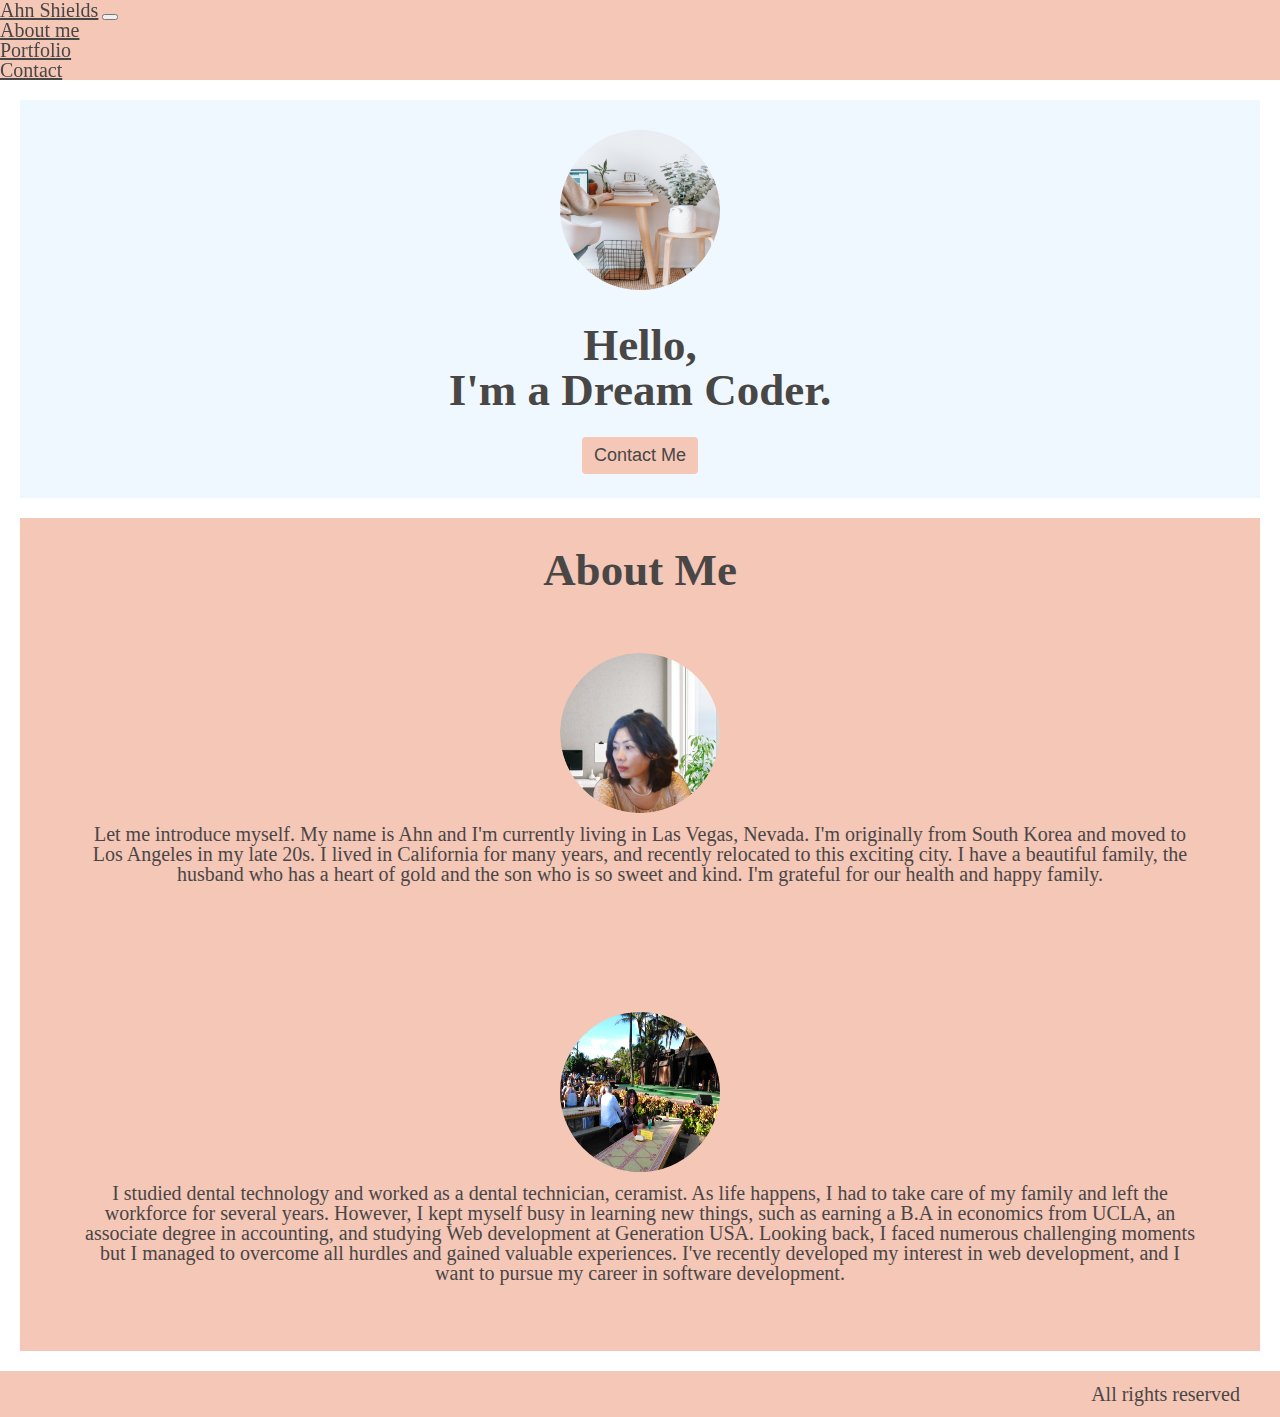
<file: index.html>
<!DOCTYPE html>
<html lang="en">
<head>
    <meta charset="UTF-8">
    <meta http-equiv="X-UA-Compatible" content="IE=edge">
    <meta name="viewport" content="width=device-width, initial-scale=1.0">    
    <title>About Me</title>

    <!--  Bootstrap -->
    <link href="https://cdn.jsdelivr.net/npm/bootstrap@5.1.3/dist/css/bootstrap.min.css" rel="stylesheet" integrity="sha384-1BmE4kWBq78iYhFldvKuhfTAU6auU8tT94WrHftjDbrCEXSU1oBoqyl2QvZ6jIW3" crossorigin="anonymous"> 
    
    <link rel="stylesheet" href="./reset.css">
    <link rel="stylesheet" href="./style.css">  
    <link rel="icon" type="" href="./images/seedling-solid.svg" />      
    <link rel="stylesheet" href="https://use.fontawesome.com/releases/v5.15.4/css/all.css" integrity="sha384-DyZ88mC6Up2uqS4h/KRgHuoeGwBcD4Ng9SiP4dIRy0EXTlnuz47vAwmeGwVChigm" crossorigin="anonymous">
</head>

<body>
    <!-- Navbar  -->
    <nav class="navbar navbar-expand-lg navbar-light">
        <div class="container-fluid">
          <a class="navbar-brand" href="#"><i class="fas fa-seedling"></i> Ahn Shields</a>
          <button class="navbar-toggler" type="button" data-bs-toggle="collapse" data-bs-target="#navbarNavDropdown" aria-controls="navbarNavDropdown" aria-expanded="false" aria-label="Toggle navigation">
            <span class="navbar-toggler-icon"></span>
          </button>
          <div class="collapse navbar-collapse" id="navbarNavDropdown">
            <ul class="navbar-nav">
              <li class="nav-item">
                <a class="nav-link active" aria-current="page" href="./index.html">About me</a>
              </li>
              <li class="nav-item">
                <a class="nav-link" href="./portfolio.html">Portfolio</a>
              </li>
              <li class="nav-item">
                <a class="nav-link" href="./contact.html">Contact</a>
              </li>          
            </ul>
          </div>
        </div>
    </nav>

    <!-- Home -->
    <section id="home" class="section">
        <div class="home__container">
        <img src="./images/home_image.jpg" alt="" class="home__avatar">
        <h1>Hello, <br />I'm a Dream Coder.</h1>    
        <a href="./contact.html"><button class="home__contact">Contact Me</button></a>
    </div>
    </section>    

    <!-- About me -->
    <section id="about" class="section">
        <div class="about__container">
            <h1 class="about__title">About Me</h1>
            <div class="about__text">
                    <img src="./images/my_image1.png" class="about__avatar" alt="Ahn is gazing at something">
                    <p>Let me introduce myself. My name is Ahn and I'm currently living in Las Vegas, Nevada. I'm originally from South Korea and moved to Los Angeles in my late 20s. I lived in California for many years, and recently relocated to this exciting city. I have a beautiful family, the husband who has a heart of gold and the son who is so sweet and kind. I'm grateful for our health and happy family.</p>
            </div>
            <div class="about__text">
                <img src="./images/my_image2.jpg" class="about__avatar" alt="Ahn is sitting on the bench in outdoor restaurant in Hawaii">
                    <p>I studied dental technology and worked as a dental technician, ceramist. As life happens, I had to take care of my family and left the workforce for several years. However, I kept myself busy in learning new things, such as earning a B.A in economics from UCLA, an associate degree in accounting, and studying Web development at Generation USA. Looking back, I faced numerous challenging moments but I managed to overcome all hurdles and gained valuable experiences. I've recently developed my interest in web development, and I want to pursue my career in software development.</p>                    
            </div>
        </div> 
    </section>

    <!-- Footer -->
    <section id="footer">        
        <div class="contact__links">
            <a href="#" target="_blank">
                <i class="fab fa-github"></i>
            </a>
            <a href="#" target="_blank">
                <i class="fab fa-linkedin"></i>
            </a>
        </div>         
        <p><i class="fas fa-seedling"></i> All rights reserved</p>
    </section>

    <!--  No HTML below this line  -->
    <script src="https://cdn.jsdelivr.net/npm/bootstrap@5.1.3/dist/js/bootstrap.bundle.min.js" integrity="sha384-ka7Sk0Gln4gmtz2MlQnikT1wXgYsOg+OMhuP+IlRH9sENBO0LRn5q+8nbTov4+1p" crossorigin="anonymous"></script>    
</body>
</html>
</file>
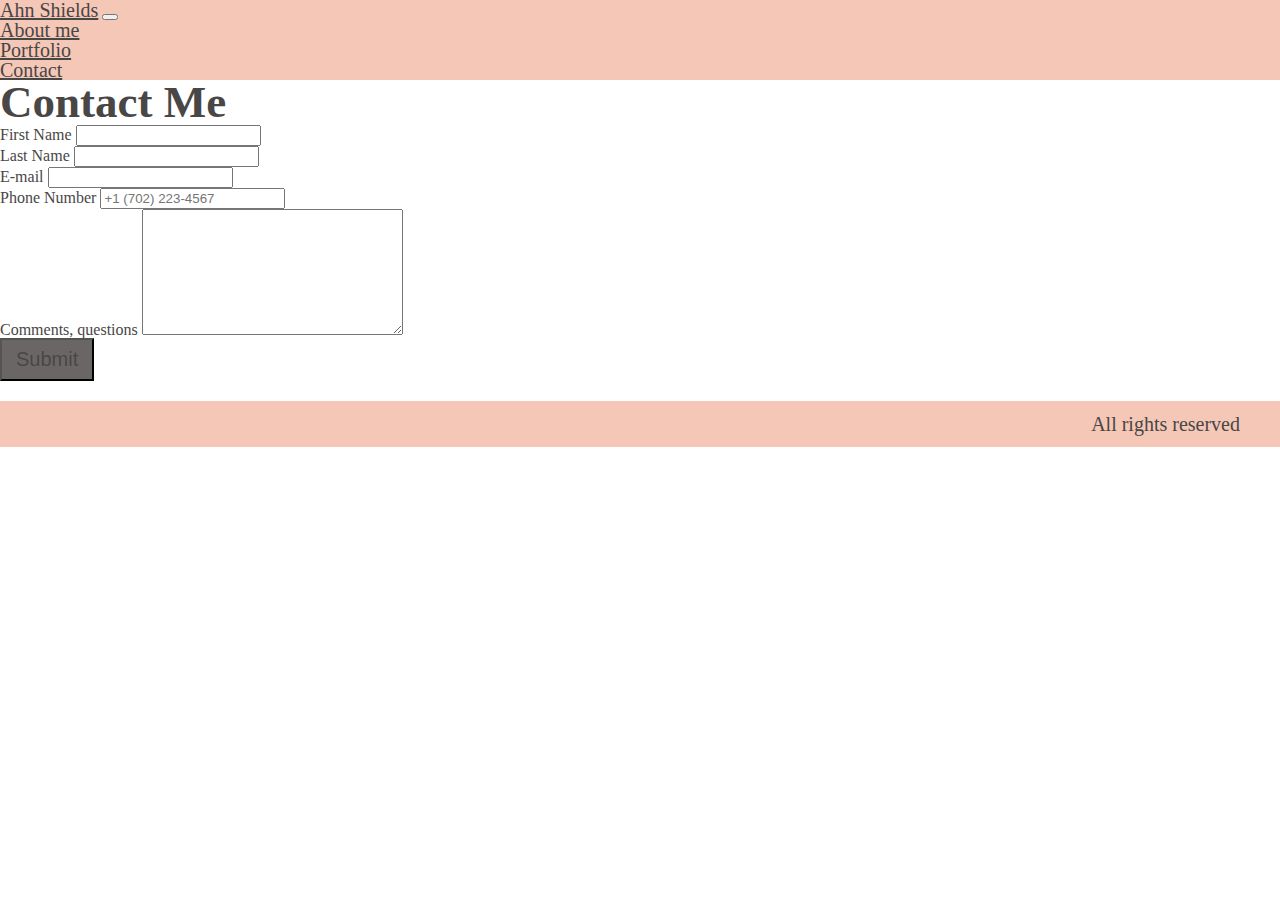
<file: contact.html>
<!DOCTYPE html>
<html lang="en">
<head>
    <meta charset="UTF-8">
    <meta http-equiv="X-UA-Compatible" content="IE=edge">
    <meta name="viewport" content="width=device-width, initial-scale=1.0">
    <title>Contact</title>    

    <!--  Bootstrap -->
    <link href="https://cdn.jsdelivr.net/npm/bootstrap@5.1.3/dist/css/bootstrap.min.css" rel="stylesheet" integrity="sha384-1BmE4kWBq78iYhFldvKuhfTAU6auU8tT94WrHftjDbrCEXSU1oBoqyl2QvZ6jIW3" crossorigin="anonymous">
    
    <link rel="stylesheet" href="./reset.css">
    <link rel="stylesheet" href="./style.css">
    <link rel="icon" href="./images/seedling-solid.svg">
    <link rel="stylesheet" href="https://use.fontawesome.com/releases/v5.15.4/css/all.css" integrity="sha384-DyZ88mC6Up2uqS4h/KRgHuoeGwBcD4Ng9SiP4dIRy0EXTlnuz47vAwmeGwVChigm" crossorigin="anonymous">
</head>

<body>
    <!-- Navbar -->
    <nav class="navbar navbar-expand-lg navbar-light">
        <div class="container-fluid">
          <a class="navbar-brand" href="#"><i class="fas fa-seedling"></i> Ahn Shields</a>
          <button class="navbar-toggler" type="button" data-bs-toggle="collapse" data-bs-target="#navbarNavDropdown" aria-controls="navbarNavDropdown" aria-expanded="false" aria-label="Toggle navigation">
            <span class="navbar-toggler-icon"></span>
          </button>
          <div class="collapse navbar-collapse" id="navbarNavDropdown">
            <ul class="navbar-nav">
              <li class="nav-item">
                <a class="nav-link active" aria-current="page" href="./index.html">About me</a>
              </li>
              <li class="nav-item">
                <a class="nav-link" href="./portfolio.html">Portfolio</a>
              </li>
              <li class="nav-item">
                <a class="nav-link active" aria-current="page" href="./contact.html">Contact</a>
              </li>          
            </ul>
          </div>
        </div>
    </nav>

    <!-- Contact form -->
    <section class="container mt-5">        
        <h1 class="mx-auto mb-5" style="width: 280px;">Contact Me</h1>
        <form class="row border mx-auto g-3 h5" style="width: 70%;">
            <div class="col-md-6 py-md-5">
                <label for="firstName" class="form-label ">First Name</label>
                <input type="text" class="form-control" id="firstName" required>
            </div>
            <div class="col-md-6 py-md-5">
                <label for="lastName" class="form-label">Last Name</label>
                <input type="text" class="form-control" id="lastName" required>
            </div>
            <div class="col-md-7 py-md-2">
                <label for="emailInfo" class="form-label">E-mail</label>
                <input type="email" class="form-control" id="emailInfo" required>
            </div>
            <div class="col-md-5 py-md-2">
                <label for="phoneNumber" class="form-label">Phone Number</label>
                <input type="text" class="form-control" id="phoneNumber" placeholder="+1 (702) 223-4567">
            </div>
            <div class="col-md-12 py-md-2">
                <label for="comments" class="form-label">Comments, questions</label>
                <textarea class="form-control" id="comments" cols="30" rows="8" class="form-control" required></textarea>
            </div>
            <div class="col-md-12 pb-md-5">
                <button type="submit" class="btn btn-secondary mb-5">Submit</button>
            </div>
        </form>               
    </section>                         

        <!-- Footer -->
    <section id="footer">        
        <div class="contact__links">
            <a href="#" target="_blank">
                <i class="fab fa-github"></i>
            </a>
            <a href="#" target="_blank">
                <i class="fab fa-linkedin"></i>
            </a>
        </div>         
        <p><i class="fas fa-seedling"></i> All rights reserved</p>
    </section>

    <!--  No HTML below this line  -->
    <script src="https://cdn.jsdelivr.net/npm/bootstrap@5.1.3/dist/js/bootstrap.bundle.min.js" integrity="sha384-ka7Sk0Gln4gmtz2MlQnikT1wXgYsOg+OMhuP+IlRH9sENBO0LRn5q+8nbTov4+1p" crossorigin="anonymous"></script>    
</body>
</html>
</file>
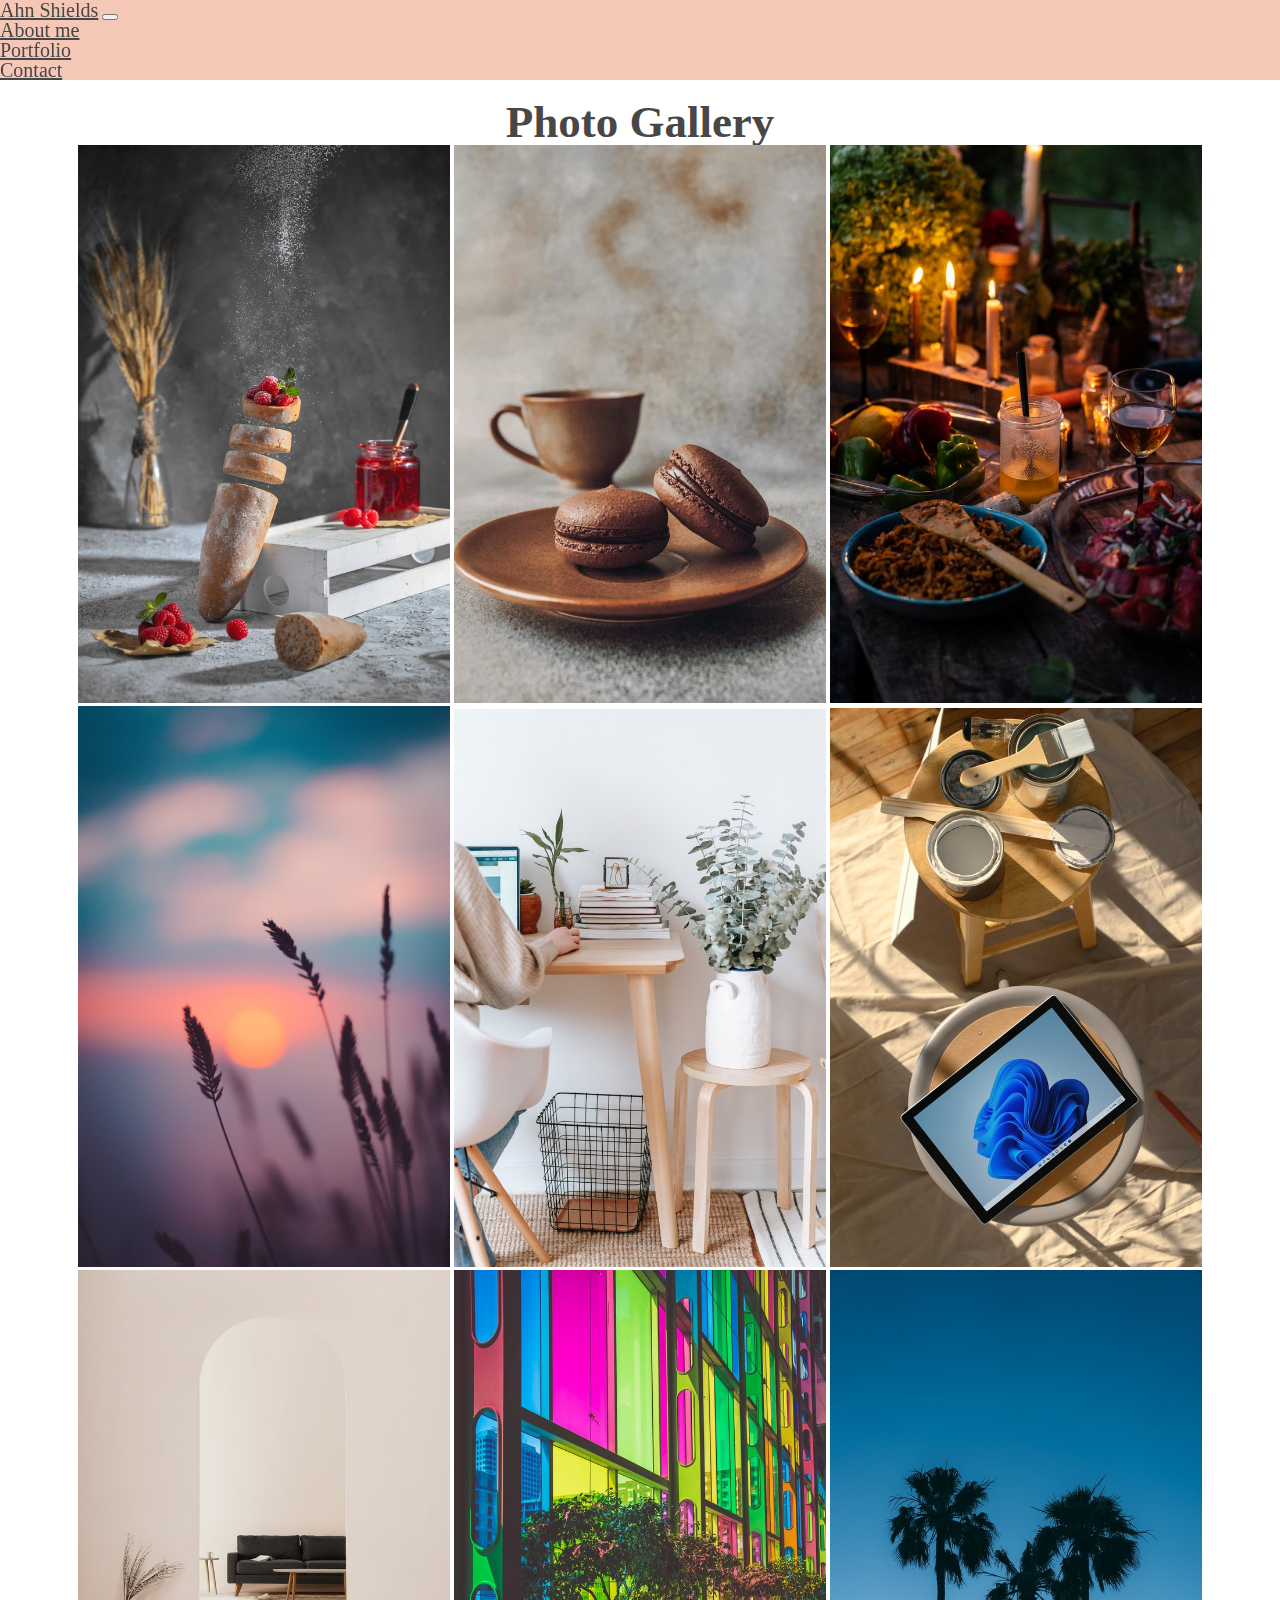
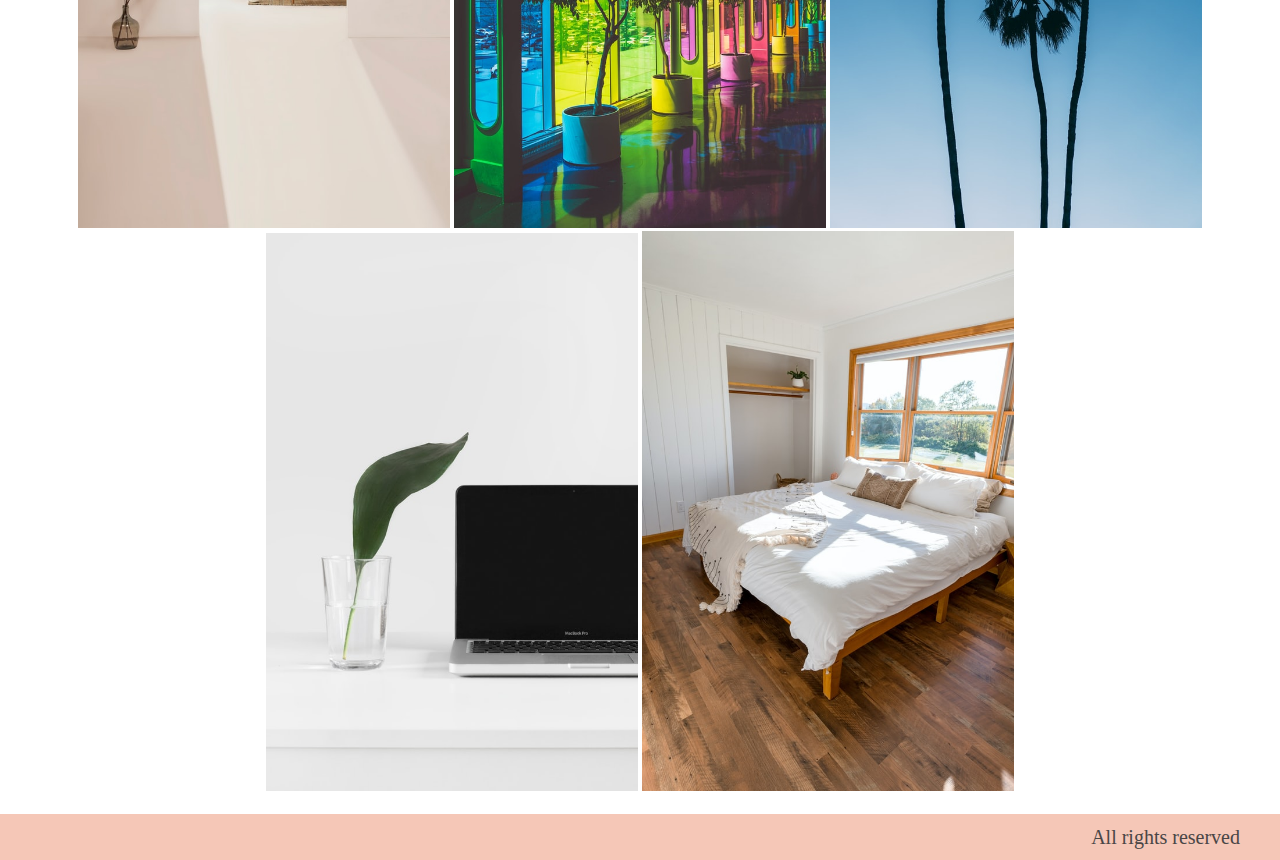
<file: portfolio.html>
<!DOCTYPE html>
<html lang="en">
<head>
    <meta charset="UTF-8">
    <meta http-equiv="X-UA-Compatible" content="IE=edge">
    <meta name="viewport" content="width=device-width, initial-scale=1.0">
    <title>Portfolio</title>    

    <!--  Bootstrap -->
    <link href="https://cdn.jsdelivr.net/npm/bootstrap@5.1.3/dist/css/bootstrap.min.css" rel="stylesheet" integrity="sha384-1BmE4kWBq78iYhFldvKuhfTAU6auU8tT94WrHftjDbrCEXSU1oBoqyl2QvZ6jIW3" crossorigin="anonymous">
    
    <link rel="stylesheet" href="./reset.css">
    <link rel="stylesheet" href="./style.css">
    <link rel="icon" href="./images/seedling-solid.svg">
    <link rel="stylesheet" href="https://use.fontawesome.com/releases/v5.15.4/css/all.css" integrity="sha384-DyZ88mC6Up2uqS4h/KRgHuoeGwBcD4Ng9SiP4dIRy0EXTlnuz47vAwmeGwVChigm" crossorigin="anonymous">
</head>

<body>
    <!-- Navbar -->
    <nav class="navbar navbar-expand-lg navbar-light">
        <div class="container-fluid">
          <a class="navbar-brand" href="#"><i class="fas fa-seedling"></i> Ahn Shields</a>
          <button class="navbar-toggler" type="button" data-bs-toggle="collapse" data-bs-target="#navbarNavDropdown" aria-controls="navbarNavDropdown" aria-expanded="false" aria-label="Toggle navigation">
            <span class="navbar-toggler-icon"></span>
          </button>
          <div class="collapse navbar-collapse" id="navbarNavDropdown">
            <ul class="navbar-nav">
              <li class="nav-item">
                <a class="nav-link active" aria-current="page" href="./index.html">About me</a>
              </li>
              <li class="nav-item">
                <a class="nav-link active" aria-current="page" href="./portfolio.html">Portfolio</a>
              </li>
              <li class="nav-item">
                <a class="nav-link" href="./contact.html">Contact</a>
              </li>          
            </ul>
          </div>
        </div>
    </nav>

    <!-- Portfolio -->
     <section id="portfolio" class="section"> 
        <h1 class="mb-4">Photo Gallery</h1>
        <div class="images d-md-inline-flex flex-wrap justify-content-evenly">          
            <img src="./images/image1.jpg" class="portfolio__img mx-1 my-2" alt="">
            <img src="./images/image2.jpg" class="portfolio__img mx-1 my-2" alt="">
            <img src="./images/image3.jpg" class="portfolio__img mx-1 my-2" alt="">          
            <img src="./images/image4.jpg" class="portfolio__img mx-1 my-2" alt="">                   
            <img src="./images/home_image.jpg" class="portfolio__img mx-1 my-2" alt="">
            <img src="./images/image6.jpg" class="portfolio__img mx-1 my-2" alt="">          
            <img src="./images/image7.jpg" class="portfolio__img mx-1 my-2" alt="">
            <img src="./images/image8.jpg" class="portfolio__img mx-1 my-2" alt="">                   
            <img src="./images/image9.jpg" class="portfolio__img mx-1 my-2" alt="">
            <img src="./images/image10.jpg" class="portfolio__img mx-1 my-2" alt="">
            <img src="./images/image11.jpg" class="portfolio__img mx-1 my-2" alt="">          
        </div>
    </section>
        
    <!-- Footer -->
    <section id="footer">        
        <div class="contact__links">
            <a href="#" target="_blank">
                <i class="fab fa-github"></i>
            </a>
            <a href="#" target="_blank">
                <i class="fab fa-linkedin"></i>
            </a>
        </div>         
        <p><i class="fas fa-seedling"></i> All rights reserved</p>
    </section>

    <!--  No HTML below this line  -->
    <script src="https://cdn.jsdelivr.net/npm/bootstrap@5.1.3/dist/js/bootstrap.bundle.min.js" integrity="sha384-ka7Sk0Gln4gmtz2MlQnikT1wXgYsOg+OMhuP+IlRH9sENBO0LRn5q+8nbTov4+1p" crossorigin="anonymous"></script>    
</body>
</html>
</file>
<file: style.css>
* {
  font-family: Arial, Helvetica, sans-serif;
  color: rgb(73, 70, 70);
}

.navbar {
  background-color: #f5c7b7;
  position: sticky;
  top: 0px;
  left: 0px;
  width: 100%;
}

a {
  font-size: 20px;
  color: rgb(73, 70, 70);
}

/*----  Typography ----*/

h1 {
  font-size: 45px;
  font-weight: 600;
}

h2 {
  font-size: 30px;
  font-weight: 500;
  margin: 8px 0;
}

p {
  font-size: 20px;
  font-weight: 500;
  margin: 8px 0;
}

/* ---- Section common ---- */
.section {
  margin: 20px;
  text-align: center;
}

/* ----Home ----*/
.home__container {
  background-color: aliceblue;
}

.home__avatar {
  margin: 30px;
}

.home__avatar,
.about__avatar {
  width: 160px;
  height: 160px;
  border-radius: 50%;
}

.home__contact {
  font-size: 18px;
  margin: 24px;
  padding: 8px 12px;
  background: #f5c7b7;
  border: none;
  border-radius: 4px;
}

/*------ About -----*/

.about__container {
  background-color: #f5c7b7;
  display: flex;
  flex-direction: column;
  align-items: center;
  text-align: center;
}

.about__title {
  padding-top: 30px;
}

.about__text {
  justify-content: space-between;
  max-width: 1200px;
  margin: auto;
  padding: 60px;
}

.btn {
  background-color: rgb(107, 102, 102);
  font-size: 20px;
  padding: 8px 14px;
}

/* ---- Footer ---- */
#footer {
  padding: 5px 40px;
  margin-top: 20px;
  background-color: #f5c7b7;
  display: flex;
  justify-content: space-between;
  align-items: center;
}

.contact__links i {
  font-size: 25px;
  color: rgb(80, 76, 76);
}

/* ---- Portfolio html file ---- */
.portfolio__img {
  width: 30%;
}
</file>
